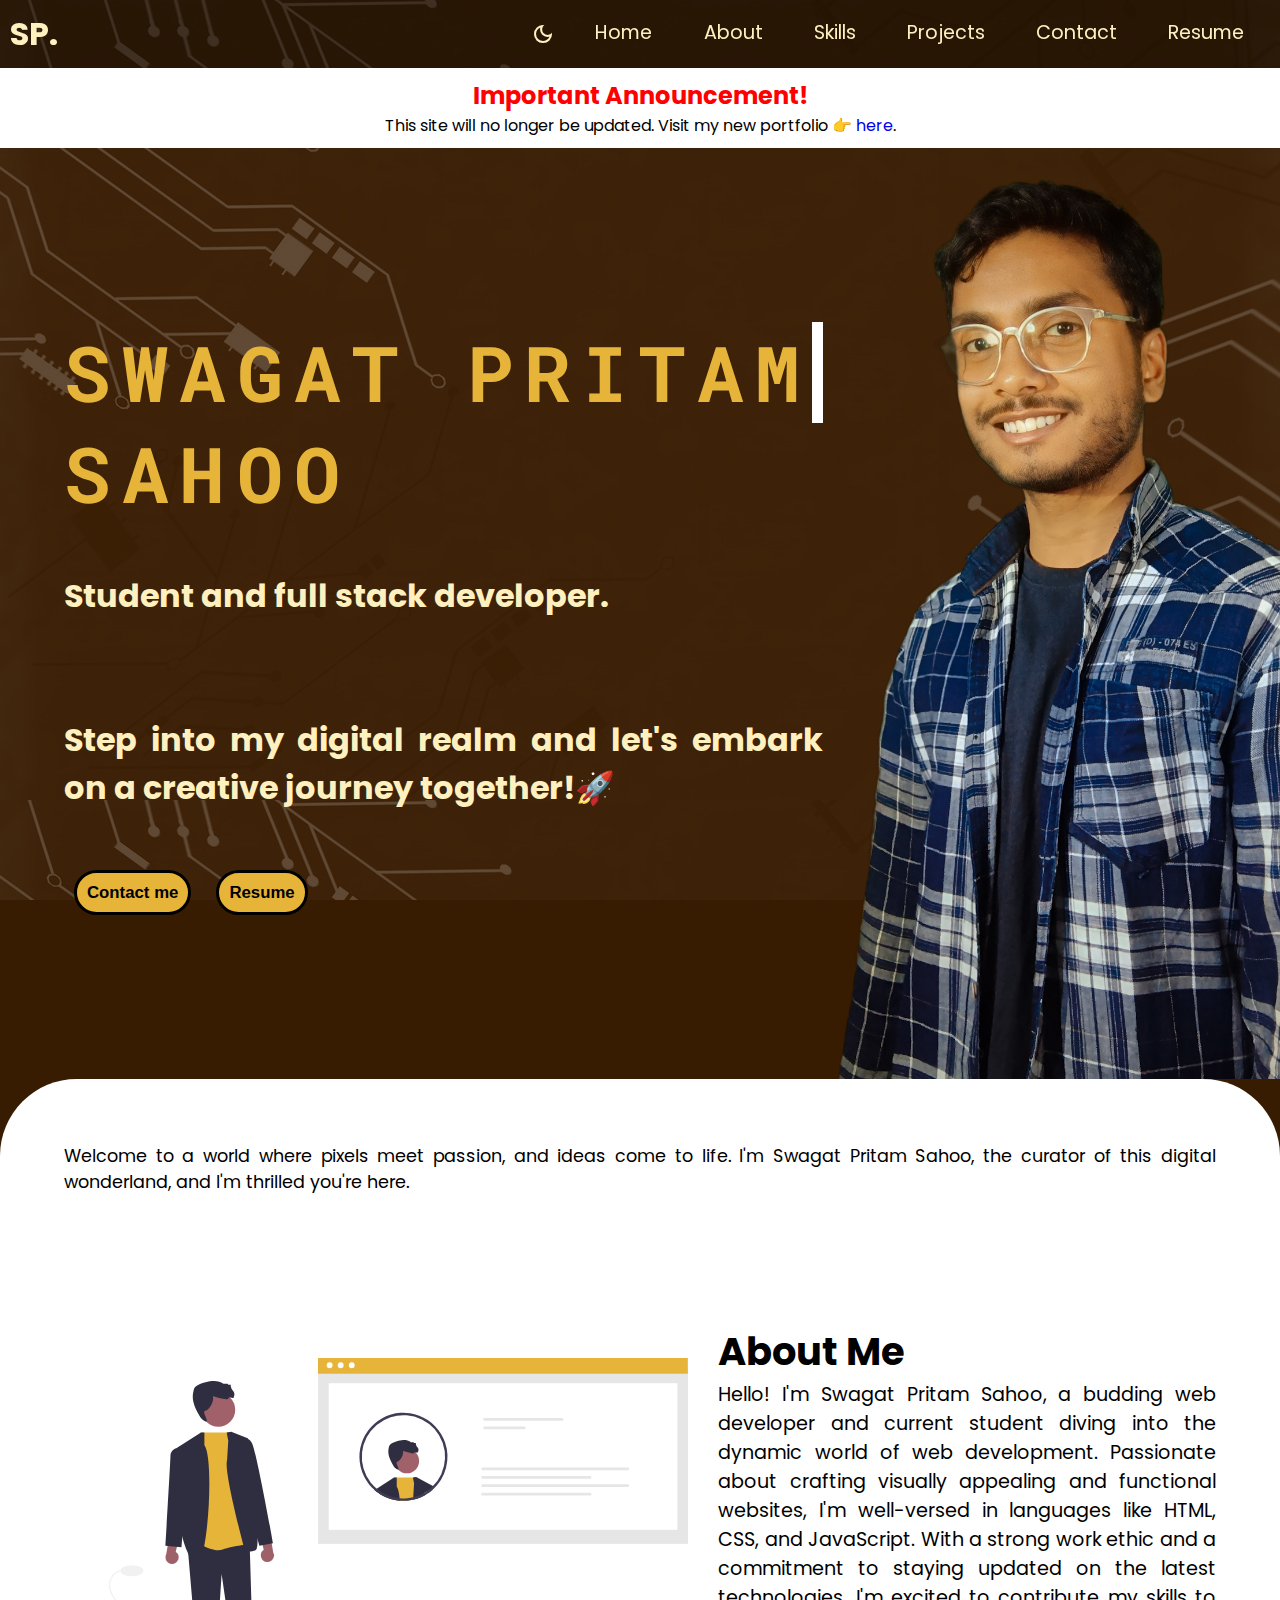
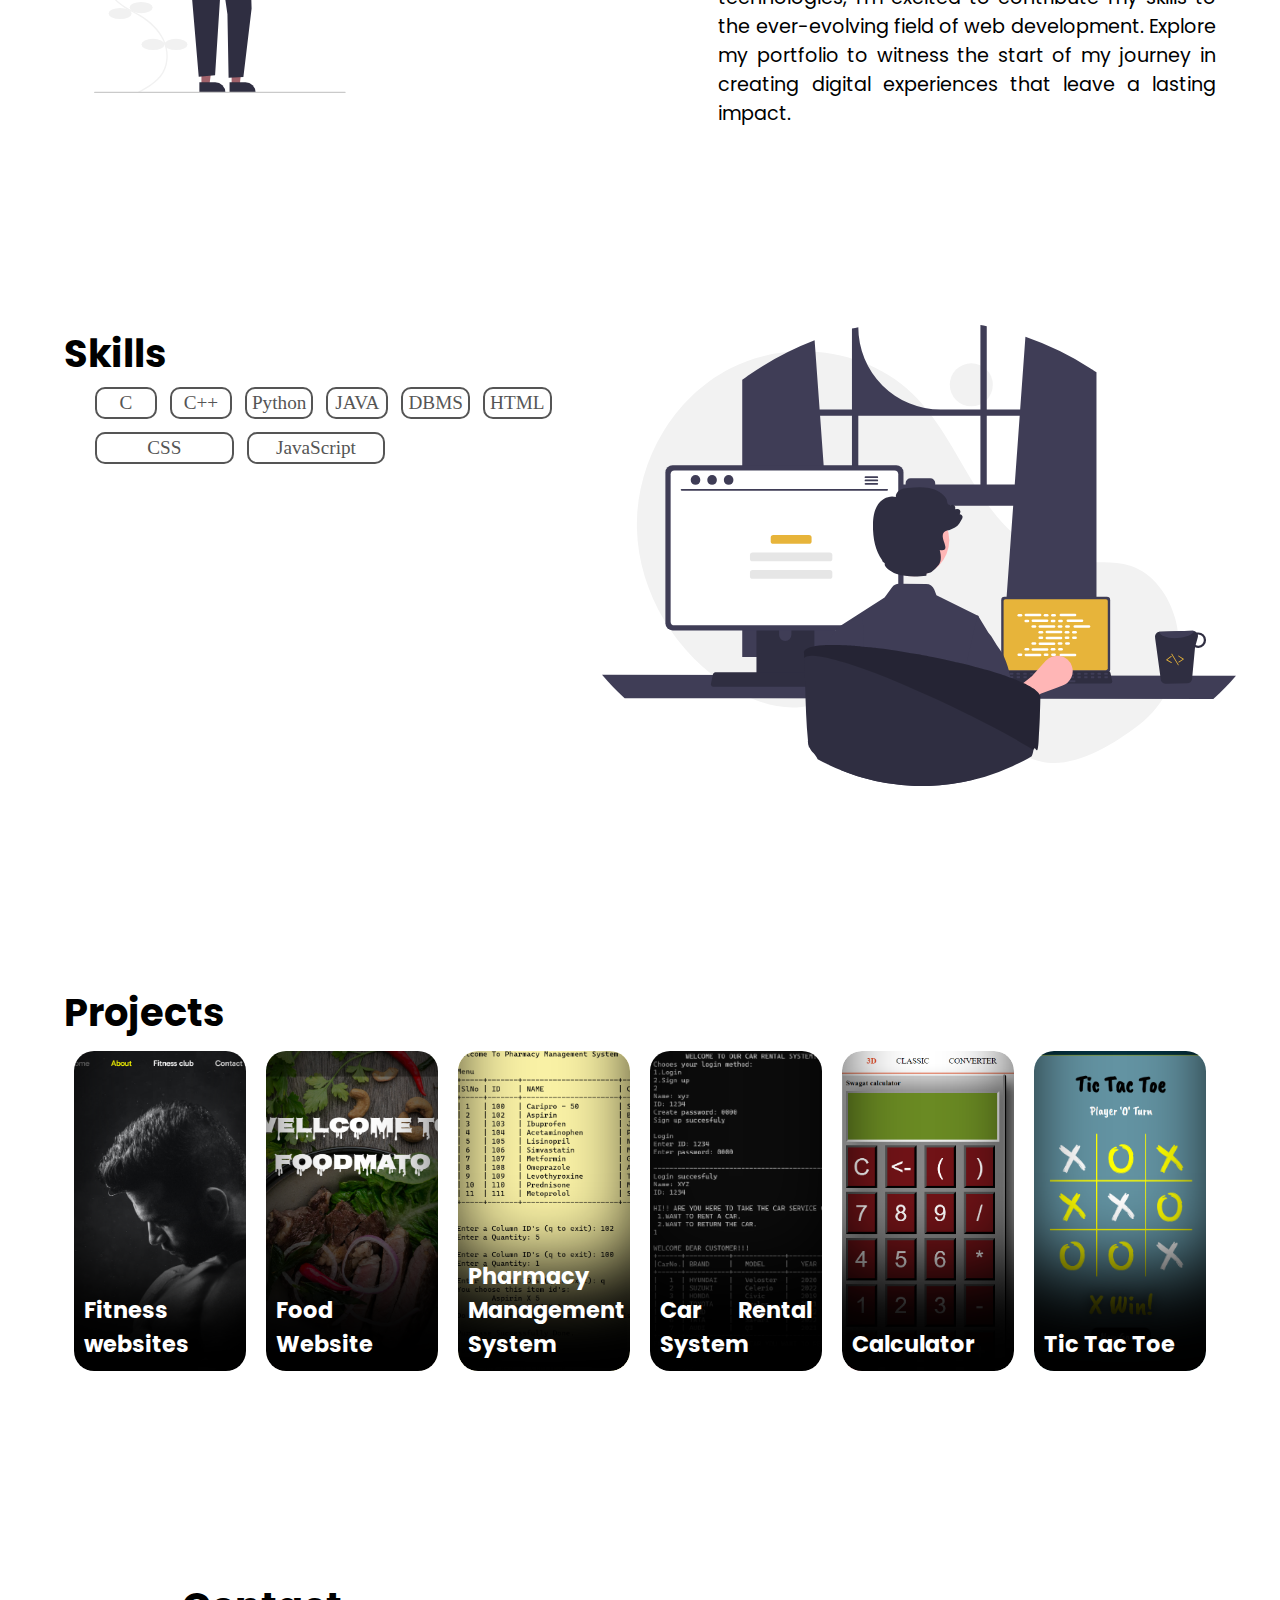
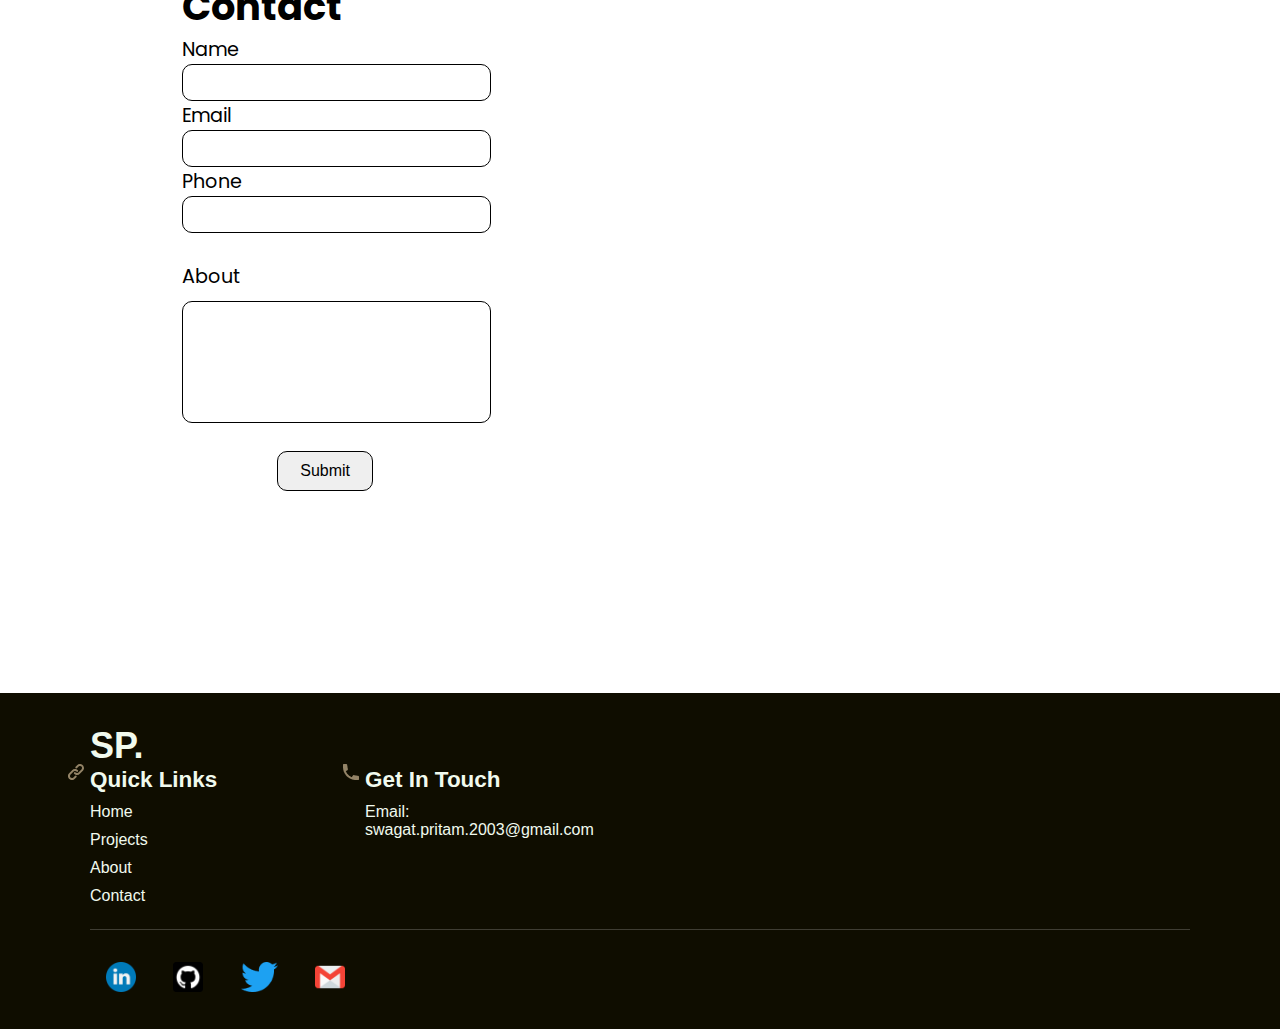
<file: index.html>
<!DOCTYPE html>
<html lang="en">

<head>
  <meta charset="UTF-8" />
  <meta name="viewport" content="width=device-width, initial-scale=1.0" />

  <meta property="og:title" content="Swagat Pritam Sahoo - Web developer and Designer" />
  <meta property="og:description"
    content="Step into my digital realm and let's embark on a creative journey together!🚀" />
  <meta property="og:image" content="https://swagat003.github.io/portfolio/images/og_img.png" />

  <link rel="stylesheet" href="css/style.css" />
  <link rel="stylesheet" href="css/dark-style.css">

  <link rel="preconnect" href="https://fonts.googleapis.com">
  <link rel="preconnect" href="https://fonts.gstatic.com" crossorigin>
  <link href="https://fonts.googleapis.com/css2?family=Poppins&display=swap" rel="stylesheet">
  <link rel="preconnect" href="https://fonts.googleapis.com">
  <link rel="preconnect" href="https://fonts.gstatic.com" crossorigin>
  <link href="https://fonts.googleapis.com/css2?family=Roboto+Mono&display=swap" rel="stylesheet">
  <link rel="stylesheet" href="https://cdnjs.cloudflare.com/ajax/libs/font-awesome/4.7.0/css/font-awesome.min.css">
  <link rel="shortcut icon" href="./images/favicon.png" type="image/x-icon">
  <link rel="stylesheet"
    href="https://fonts.googleapis.com/css2?family=Material+Symbols+Outlined:opsz,wght,FILL,GRAD@20..48,100..700,0..1,-50..200" />
  <link rel="manifest" href="manifest.json">

  <title>Swagat Pritam Sahoo - Web developer and Designer</title>
</head>

<body>

  <div id="loader">
    Loading...
  </div>

  <!------------------------------ Header -------------------------------->
  <div id="header">
    <header id="top">
      <div id="left"><a href="#container">SP.</a></div>
      <div id="right">
        <span id="them-icon" class="material-symbols-outlined">
          dark_mode
        </span>
        <nav>
          <input title="click" type="checkbox" id="click">
          <label for="click" class="menu-btn">
            <i class="fa fa-bars"></i>
          </label>
          <ul class="menu">
            <li><a href="#profile" class="">Home</a></li>
            <li><a href="#about" class="">About</a></li>
            <li><a href="#skills" class="">Skills</a></li>
            <li><a href="#projects">Projects</a></li>
            <li><a href="#contact">Contact</a></li>
            <li><a href="./Files/SWAGAT RESUME.pdf" target="_blank">Resume</a></li>
          </ul>
        </nav>
      </div>
    </header>
    <div id="anoucement">
      <h3>Important Announcement!</h3>
      <p>
        This site will no longer be updated. Visit my new portfolio 👉
        <a href="https://swagatpritamsahoo.vercel.app">here</a>.
      </p>
    </div>
  </div>
  <!-- ---------------------------section--------------------------- -->
  <section id="container">
    <div id="profile">
      <div id="pro-left">
        <div id="profile-name">
          <h1 id="fname">SWAGAT PRITAM</h1>
          <h1 id="lname">SAHOO</h1>
        </div>
        <p id="p1"><br>Student and full stack developer.</p>
        <p id="p2"><br><br>Step into my digital realm and let's embark on a creative journey together!🚀<br><br>
        </p>
        <div class="btn">
          <a href="mailto: swagat.pritam.2003@gmail.com" target="_blank"><button>Contact me</button></a>
          <a href="./Files/SWAGAT RESUME.pdf" target="_blank"><button>Resume</button></a>
        </div>
      </div>
      <img id="img1" src="images/img1.png" alt="">
    </div>
    <div id="content">
      <p id="welc">Welcome to a world where pixels meet passion, and ideas come to life. I'm Swagat Pritam Sahoo, the
        curator of this digital wonderland, and I'm thrilled you're here.</p>
      <!-- ---------------about-------------------- -->
      <div id="about">
        <div class="row">
          <div class="col1">
            <img alt="loading" src="images/about_svg.svg">
          </div>
          <div class="col2">
            <h1>About Me</h1>
            <p>Hello! I'm Swagat Pritam Sahoo, a budding web developer and current student diving into the dynamic world
              of web development. Passionate about crafting visually appealing and functional websites, I'm well-versed
              in languages like HTML, CSS, and JavaScript. With a strong work ethic and a commitment to staying updated
              on the latest technologies, I'm excited to contribute my skills to the ever-evolving field of web
              development. Explore my portfolio to witness the start of my journey in creating digital experiences that
              leave a lasting impact.</p>
          </div>
        </div>
      </div>
      <!-- ------------------skills---------------------- -->
      <div id="skills">
        <div class="row">
          <div class="col1">
            <h1>Skills</h1>
            <div id="skill-container">
              <div class="code-lang">C</div>
              <div class="code-lang">C++</div>
              <div class="code-lang">Python</div>
              <div class="code-lang">JAVA</div>
              <div class="code-lang">DBMS</div>
              <div class="code-lang">HTML</div>
              <div class="code-lang">CSS</div>
              <div class="code-lang">JavaScript</div>
            </div>
          </div>
          <!-- <div class="colmid"></div> -->
          <div class="col2">
            <!-- test 1-->
            <img src="./images/skills.svg" alt="">
          </div>
        </div>
      </div>
      <!-- ------------------Projects---------------------- -->
      <div id="projects">
        <h1>Projects</h1>
        <div id="cards">
          <div class="box" id="pro1">
            <h3>Fitness websites</h3>
            <div class="hide">
              <a rel="noopener" href="https://swagat003.github.io/Gym/" target="_blank">explore</a>
            </div>
          </div>
          <div class="box" id="pro2">
            <h3>Food Website</h3>
            <div class="hide">
              <a rel="noopener" href="https://github.com/Swagat003/Foodmato" target="_blank">explore</a>
            </div>
          </div>
          <div class="box" id="pro3">
            <h3>Pharmacy Management System</h3>
            <div class="hide">
              <a rel="noopener" href="https://github.com/Swagat003/PHARMACY_MANAGEMENT_SYSTEM"
                target="_blank">explore</a>
            </div>
          </div>
          <div class="box" id="pro4">
            <h3>Car Rental System</h3>
            <div class="hide">
              <a rel="noopener" href="https://github.com/Swagat003/CAR-RENTAL-PROJECT-IN-C" target="_blank">explore</a>
            </div>
          </div>
          <div class="box" id="pro5">
            <h3>Calculator</h3>
            <div class="hide">
              <a rel="noopener" href="https://swagat003.github.io/Calculator/" target="_blank">explore</a>
            </div>
          </div>
          <div class="box" id="pro6">
            <h3>Tic Tac Toe</h3>
            <div class="hide">
              <a rel="noopener" href="https://swagat003.github.io/TicTacToe/" target="_blank">explore</a>
            </div>
          </div>
        </div>
      </div>
      <!-- ------------contact--------------------- -->
      <div id="contact">
        <div class="row">
          <div class="col1">
            <h1>Contact</h1>
            <form action="">
              <label for="name">Name</label>
              <input type="text" title="name" name="name" id="name" required><br>
              <label for="email">Email</label>
              <input type="email" title="email" name="email" id="email" required><br>
              <label for="phone">Phone</label>
              <input type="tel" title="phone" name="phone" id="phone" required><br><br>
              <label for="about">About</label>
              <textarea name="about" id="about" title="about" required></textarea><br>
              <div id="submit-div">
                <input type="submit" value="Submit">
              </div>
            </form>
          </div>
          <div class="col2">
            <script src="https://cdn.lordicon.com/lordicon.js"></script>
            <lord-icon src="https://cdn.lordicon.com/egmlnyku.json" trigger="loop" delay="500"
              colors="primary:#3f3d56,secondary:#f4c89c,tertiary:#e7b43a,quaternary:#ebe6ef">
            </lord-icon>
          </div>
        </div>
      </div>
    </div>
  </section>

  <!-- ----------------------------footer----------------------------- -->
  <footer id="footer">
    <div class="footer-container">
      <div class="logo">SP.</div>

      <div class="footer-top">
        <div class="links">
          <h3 class="quick-links-h3">Quick Links</h3>

          <ul>
            <li>
              <a href="#profile">Home</a>
            </li>

            <li>
              <a href="#projects">Projects</a>
            </li>

            <li>
              <a href="#about">About</a>
            </li>

            <li>
              <a href="#contact">Contact</a>
            </li>
          </ul>
        </div>

        <div class="links">
          <h3 class="contact-h3">Get In Touch</h3>

          <ul>
            <li>Email: swagat.pritam.2003@gmail.com</li>
          </ul>
        </div>
      </div>

      <div class="footer-bottom">

        <div class="social">
          <a title="linkdin" href="https://www.linkedin.com/in/swagat-pritam-sahoo-09542424b/">
            <img src="images/linkedin_145807.png" alt="" />
          </a>

          <a title="github" href="https://github.com/Swagat003">
            <img src="images/github_5968866.png" alt="" />
          </a>

          <a title="twitter" href="https://twitter.com/PritamSwagat">
            <img src="images/twtter-icon.png" alt="" />
          </a>

          <a title="gmail" href="mailto: swagat.pritam.2003@gmail.com">
            <img src="images/gmail_888853.png" alt="" />
          </a>
        </div>
      </div>
    </div>
  </footer>

  <script src="js/script.js"></script>

</body>

</html>
</file>
<file: css/style.css>
*
{
    margin: 0;
    padding: 0;
    text-decoration: none;
    list-style: none;

    /* border: 1px solid cyan; */
}

/* Colour Palate */
:root
{
    --color1: #381c02;
    --color2: #ffea9a;
    --color3: #945922;
    --color4: #e7b43a;
    --color5: #fff1bf;
}

html
{
    scroll-behavior: smooth;
}

body
{
    color: var(--color5);
    font-family: 'Poppins', sans-serif;
    /* font-family: "Roboto", sans-serif; */
    font-size: 1.2rem;
    background-color: var(--color1);
}

body::before
{
    content: "";
    position: absolute;
    top: 0;
    left: 0;
    z-index: -1;
    width: 100%;
    height: 100vw;
    background: url("../images/bg1.jpg");
    background-color: var(--color1);
    background-size: contain;
    background-attachment: fixed;
    background-blend-mode: screen;
    opacity: 0.2;
}

/* ------------------------------header---------------------------- */

#header{
    display: flex;
    flex-direction: column;
    position: sticky;
    top: -10px;
    z-index: 10;
}
#anoucement{
    display: flex;
    flex-direction: column;
    justify-content: center;
    align-items: center;
    background-color: white;
    color: black !important;
    padding: 10px;
}
#anoucement h3{
    font-size: 1.5rem;
    font-weight: bold;
    color: red !important;
    text-align: center;
}
#anoucement p{
    font-size: 1rem !important;
    color: black !important;
}
#top
{
    display: flex;
    padding: 10px;
    justify-content: space-between;
    align-items: center;
    box-sizing: border-box;
    position: sticky;
    top: -10px;
    background-color: rgba(0, 0, 0, 0.345);
    flex-wrap: wrap;
    z-index: 10;
    font-size: 1.2rem;
}

#top *::selection
{
    background-color: transparent;
}

#top #left
{
    font-size: 2rem;
    display: flex;
    margin-right: 25px;
    font-weight: bold;
}

#top #left a
{
    color: var(--color5);

}

#top #right
{
    display: flex;
}


.material-symbols-outlined
{
    font-variation-settings:
        'FILL' 0,
        'wght' 400,
        'GRAD' 0,
        'opsz' 24
}


#top #right #them-icon
{
    margin: 4px 15px;
    cursor: pointer;
}

#top #right #them-icon::selection
{
    background-color: transparent;
}

#top #right nav
{
    display: flex;
}

#top #right nav .menu-btn i
{
    display: none;
    font-size: 2rem;
}

#top #right nav ul
{
    display: flex;
    justify-content: space-between;
}

#top #right nav ul li
{
    display: flex;
    justify-content: center;
}

#top #right nav ul li a
{
    color: var(--color5);
    margin: 0 2vw;
}

#top #right nav ul li a:hover
{
    color: white;
    text-shadow: 0 0 5px #e7b33abe, 0 0 10px #e7b33abe, 0 0 20px #e7b33abe;
}

#top #right nav ul li a:active
{
    color: #e7b43a;
    text-shadow: none;
}

#top input[type="checkbox"]
{
    display: none;
}

@media (max-width:740px)
{
    #top #right nav .menu-btn i
    {
        display: block;
    }

    #click:checked~.menu-btn i::before
    {
        content: "\f00d";
    }

    #top #right nav .menu
    {
        width: 60%;
        position: fixed;
        top: -40px;
        left: 100%;
        z-index: -1;
        background-color: #111;
        flex-direction: column;
        align-items: center;
        justify-content: center;
        margin: 40px 0;
        height: 100dvh;
        transition: all 0.3s ease;
    }

    #top #right nav ul li
    {
        width: 100%;
        margin: 40px 0;
        display: flex;
        align-items: center;
        justify-content: center;
    }

    #top #right nav ul li a
    {
        display: block;
    }

    #click:checked~.menu
    {
        left: 40% !important;
    }

}

/* --------------------------------section-------------------------------- */
@keyframes scroll-animation
{
    from
    {
        opacity: 0;
        /* scale: 0.5; */
        transform: translateY(5vh);
    }

    to
    {
        opacity: 1;
        /* scale: 1; */
    }
}

#container
{
    text-align: justify;
}

#profile
{
    display: flex;
    justify-content: space-evenly;
    align-items: center;
    padding: 0 5dvw;
    padding-top: 20px;
    text-align: left;
}

#profile-name *::selection
{
    background-color: transparent;

}

#profile img
{
    width: 45vw;
    z-index: -1;
}

#profile img::selection
{
    background-color: transparent;
}

#profile-name
{
    text-align: justify;
    color: var(--color4);
    font-size: 3vw;
    font-family: 'Roboto Mono', monospace;
}

#profile-name #fname
{
    overflow: hidden;
    white-space: nowrap;
    border-right: .15em solid white;
    font-weight: bolder;
    letter-spacing: .15em;
    margin: 0 auto;
    animation:
        typing 2s steps(40, end) 1s 1 normal both,
        blink-car .75s step-end infinite;
}

#profile-name #lname
{
    overflow: hidden;
    white-space: nowrap;
    border-right: .15em solid transparent;
    letter-spacing: .15em;
    font-weight: bolder;
    margin: 0 auto;
    animation:
        typing 2s steps(40) 3s 1 normal both,
        blink-car .75s step-end infinite;
}

@keyframes typing
{
    from
    {
        width: 0;
    }

    to
    {
        width: 100%;
    }
}

@keyframes blink-car
{

    from,
    to
    {
        border-color: transparent
    }

    50%
    {
        border-color: orange;
    }
}

.btn button
{
    background-color: var(--color4);
    border: 3px solid black;
    border-radius: 50px;
    line-height: 1.2rem;
    padding: 10px;
    margin: 10px 0;
    font-weight: bold;
    font-size: 1.05rem;
    transition: all 0.3s;
}

.btn a
{
    margin: 10px;
}

.btn button:hover
{
    transform: scale(1.1);
}

@media (max-width:400px)
{
    .btn button
    {
        font-size: 3.5vw;
        line-height: normal;
        padding: 2vw;
        margin: 1vw;
        overflow: hidden;
    }
}

#content
{
    background-color: white;
    color: black;
    padding: 5vw;
    border-radius: 6vw 6vw 0 0;
    flex-grow: 1;
    min-height: 100vh;
    height: max-content;

}

#p1,
#p2
{
    font-size: 2.5vw;
    text-align: justify;
    font-weight: bold;
}


#welc
{
    font-size: 1.1rem;
}

/* ----------------------about----------------------- */
#about
{
    padding: 70px 0px;
    margin: 5% 0;
}

#about .row
{
    display: flex;
    justify-content: space-evenly;
    flex-wrap: wrap;

}

#about .row .col1
{
    flex-basis: 50%;
    max-width: 50dvw;
    margin: 0 30px;
    display: flex;
    align-items: center;
    justify-content: center;
    flex-grow: 1;
    animation: scroll-animation both;
    animation-timeline: view(80vh 0px);
    animation-range: contain 0% contain 100%;
}

#about .row .col2
{
    flex-basis: 40%;
    min-width: 250px;
    flex-grow: 2;
    animation: scroll-animation both;
    animation-timeline: view(80vh 0px);
    animation-range: contain 0% contain 50%;
}

#about .row .col1 img
{
    width: 100%;
}

/* -----------------skills---------------------- */
#skills
{
    padding: 70px 0;
    margin: 5% 0;

}

#skills .row
{
    display: flex;
    justify-content: space-evenly;
    flex-wrap: wrap-reverse;

}

#skills .row .col1
{
    flex-basis: 40%;
    min-width: 250px;
    flex-grow: 1;
    /* animation: scroll-animation both;
    animation-timeline: view(80vh 0px);
    animation-range: contain 0% contain 50%; */
}

#skills .row .colmid
{
    width: 10%;
}

#skills .row .col2
{
    flex-grow: 1;
    max-width: 50dvw;
    display: flex;
    flex-basis: 50%;
    align-items: center;

}


#skills .row .col2 img
{
    width: 100%;
    margin: 0 20px;
    animation: scroll-animation both;
    animation-timeline: view(90vh 0px);
    /* animation-range: contain 0% contain 100%; */
}

#skill-container
{
    padding: 0 5%;
    display: flex;
    flex-wrap: wrap;
    gap: 3px;
}

.code-lang
{
    font-family: 'Consolas';
    line-height: 1.75rem;
    display: flex;
    flex-grow: 1;
    max-width: 13ch;
    min-width: 5ch;
    align-items: center;
    justify-content: center;
    width: -moz-fit-content;
    width: fit-content;
    padding: 0 5px;
    margin: 5px;
    border: 2px solid rgb(85, 85, 85);
    color: rgb(85, 85, 85);
    border-radius: 10px;
    cursor: pointer;
    animation: scroll-animation both;
    animation-timeline: view(80vh 0px);
    animation-range: contain 0% contain 50%;
    transition: all 0.125s;
}

.code-lang:hover
{
    scale: 1.15;
}


/* -------------------------------Projects--------------------------- */
#projects
{
    display: flex;
    flex-direction: column;
    margin: 5% 0;
    padding: 70px 0px;
}

/* #cards
{
    display: flex;
    overflow-x: visible;
    overflow-y: scroll;
    scroll-snap-type: x mandatory;
    gap: 15px;
}

#cards::-webkit-scrollbar
{
    display: none;
}

.box
{
    scroll-snap-align: center;
    padding: 8px;
    box-sizing: border-box;
    width: 152px;
    height: 152px;
    border: 1px solid black;
} */ 


#projects #cards
{
    display: flex;
    align-items: center;
    justify-content: center;
    /* overflow-y: scroll;
    white-space: nowrap; */
}

#projects #cards .box
{
    display: flex;
    flex-direction: column;
    flex-grow: 1;
    background-color: gray;
    margin: 10px;
    padding: 10px;
    border-radius: 20px;
    height: 25vw;
    width: 20vw;
    justify-content: end;
    transition: all 0.5s;
    box-shadow: black 0px -9vw 6vw -1vw inset;
    color: white;
    box-sizing: border-box;
    overflow: hidden;
    animation: scroll-animation both;
    animation-timeline: view(90vh 0px);
    animation-range: contain 0% contain 100%;
}

.box .hide
{
    display: none;
    font-size: 1rem;

} 

.box a
{
    text-decoration: none;
    color: black;
    background-color: white;
    border-radius: 50px;
    padding: 0 9px;
    margin: 2px 0;
    width: -moz-fit-content;
    width: fit-content;
    display: inline;
}

#projects #cards .box:hover
{
    width: 50vw;
    /* transform: scale(1.3); */
    scale: 1.3;
    position: relative;
    z-index: 1;
    box-shadow: #1111116d 0px 0px 50px 20px, black 0 -14vw 9vw -2vw inset;
}

#projects #cards .box:hover .hide
{
    display: contents !important;
}

#projects #cards #pro1
{
    background: gray url('../images/pro1.png') no-repeat top center /cover;
}

#projects #cards #pro2
{
    background: gray url('../images/pro2.png') no-repeat top center /cover;
}

#projects #cards #pro3
{
    background: gray url('../images/pro3.png') no-repeat top left /cover;
}

#projects #cards #pro4
{
    background: gray url('../images/pro4.png') no-repeat top left /cover;
}

#projects #cards #pro5
{
    background: gray url('../images/pro5.png') no-repeat top center /cover;
}

#projects #cards #pro6
{
    background: gray url('../images/pro6.png') no-repeat top center /cover;
}

@media (max-width:660px)
{
    #projects #cards
    {
        flex-wrap: wrap;
        flex-grow: 1;
        box-sizing: border-box;
        justify-content: left;
    }

    #projects #cards .box
    {
        flex-grow: 1;
        margin: 2.5%;
        width: 45%;
        max-width: 45%;
        height: 180px;
        box-shadow: black 0px -60px 40px -10px inset;

    }

    #projects #cards .box:hover
    {
        height: 200px;
        box-shadow: #1111116d 0px 0px 50px 20px, black 0 -120px 90px -20px inset;
    }
}


/* ----------------------------- contacts------------------------------- */
#contact
{
    margin: 5% 0;
    padding: 70px 0px;
    animation: scroll-animation both;
    animation-timeline: view(90vh 0px);
    animation-range: contain 0% contain 50%;
}

#contact .row
{
    display: flex;
    justify-content: space-evenly;
    flex-wrap: wrap;

}

#contact .col2
{
    display: flex;
    justify-content: center;
    align-items: center;
}

#contact form input
{
    /* background-color: red; */
    padding: 10px;
    border: 1px solid black;
    border-radius: 10px;
    width: 100%;
}

#contact form #submit-div
{
    display: flex;
    width: 100%;
}

#contact form input[type=submit]
{
    /* background-color: red; */
    width: 6rem;
    font-size: 1rem;
    margin: 10px auto;
}

#contact form textarea
{
    padding: 10px;
    border: 1px solid black;
    border-radius: 10px;
    width: 100%;
    height: 100px;
    outline: none;
    resize: none;
    margin: 10px auto;
    font-family: Arial, Helvetica, sans-serif;
    font-size: 1rem;
}

lord-icon
{
    height: 30vw;
    width: 40vw;
}

/* ---------------------------------footer--------------------------------- */
footer
{
    background: #0f0d00;
    font-family: "Roboto", sans-serif;
    color: #f1faee;
    padding: 32px;
}

footer .social img
{
    height: 30px;
}

footer img::selection
{
    background-color: transparent;

}

footer .footer-container
{
    max-width: 1100px;
    margin: 0 auto;
    padding: 0 32px;
}

footer .footer-container .footer-top
{
    display: grid;
    grid-template-columns: 1fr 1fr 1fr 1fr;
}

footer .logo
{
    font-size: 36px;
    font-weight: 800;
}

footer .footer-container a
{
    color: #f1faee;
    text-decoration: none;
}

footer .footer-container a:hover
{
    text-decoration: underline;
}

footer .footer-container ul
{
    list-style: none;
    padding: 0;
    font-size: 16px;
    margin-bottom: 24px;
}

footer .footer-container ul li
{
    margin: 10px 0;
}

footer .footer-container h3.quick-links-h3::before
{
    content: url("../images/quick-links-icon.png");
    filter: sepia();
}

footer .footer-container h3.contact-h3::before
{
    content: url("../images/contact-icon.png");
    filter: sepia();
}

footer .footer-container h3
{
    position: relative;
}

footer .footer-container h3::before
{
    position: absolute;
    transform: translate(-24px, -5px);
}

footer .footer-bottom
{
    border-top: 1px solid rgba(255, 255, 255, 0.2);
    display: flex;
    justify-content: space-between;
    align-items: center;
    padding-top: 32px;
}

footer .social a:hover
{
    text-decoration: none;
    transform: scale(1.1);
}

footer .social a
{
    margin: 0 16px;
    display: inline-block;
    transition: all 500ms;
}

@media (max-width: 850px)
{
    footer .footer-container .footer-top
    {
        grid-template-columns: 1fr 1fr;
    }

    footer .social img
    {
        height: 30px;
    }
}

@media (max-width: 600px)
{
    footer .footer-container .footer-top
    {
        grid-template-columns: 1fr;
        text-align: center;
    }

    footer .footer-bottom
    {
        justify-content: space-around;
    }

    footer .footer-bottom .copyright
    {
        font-size: 16px;
    }

    footer .social
    {
        display: flex;
        align-items: center;
        justify-content: space-evenly;
        flex-wrap: wrap;
    }
}


@media (max-width:300px)
{

    #top *,
    footer *,
    #container *
    {
        overflow: hidden;
    }

}


#loader
{
    background-color: #000000f7;
    position: fixed;
    z-index: 100;
    height: 100dvh;
    width: 100vw;
    display: flex;
    align-items: center;
    justify-content: center;
}
</file>
<file: css/dark-style.css>
.dark-body
{
    background-color: black !important;
}

.dark-content
{
    background-color: rgb(19 19 21) !important;
    color: rgb(220, 220, 220) !important;
    box-shadow: #ffffff52 0px 0px 40px 0px !important;
}

.dark-code-lang
{
    color: rgb(180, 180, 180) !important;
    border-color: rgb(144, 144, 144) !important;
}

.dark-them-icon
{
    font-variation-settings:
        'FILL' 1 !important;
}
</file>
